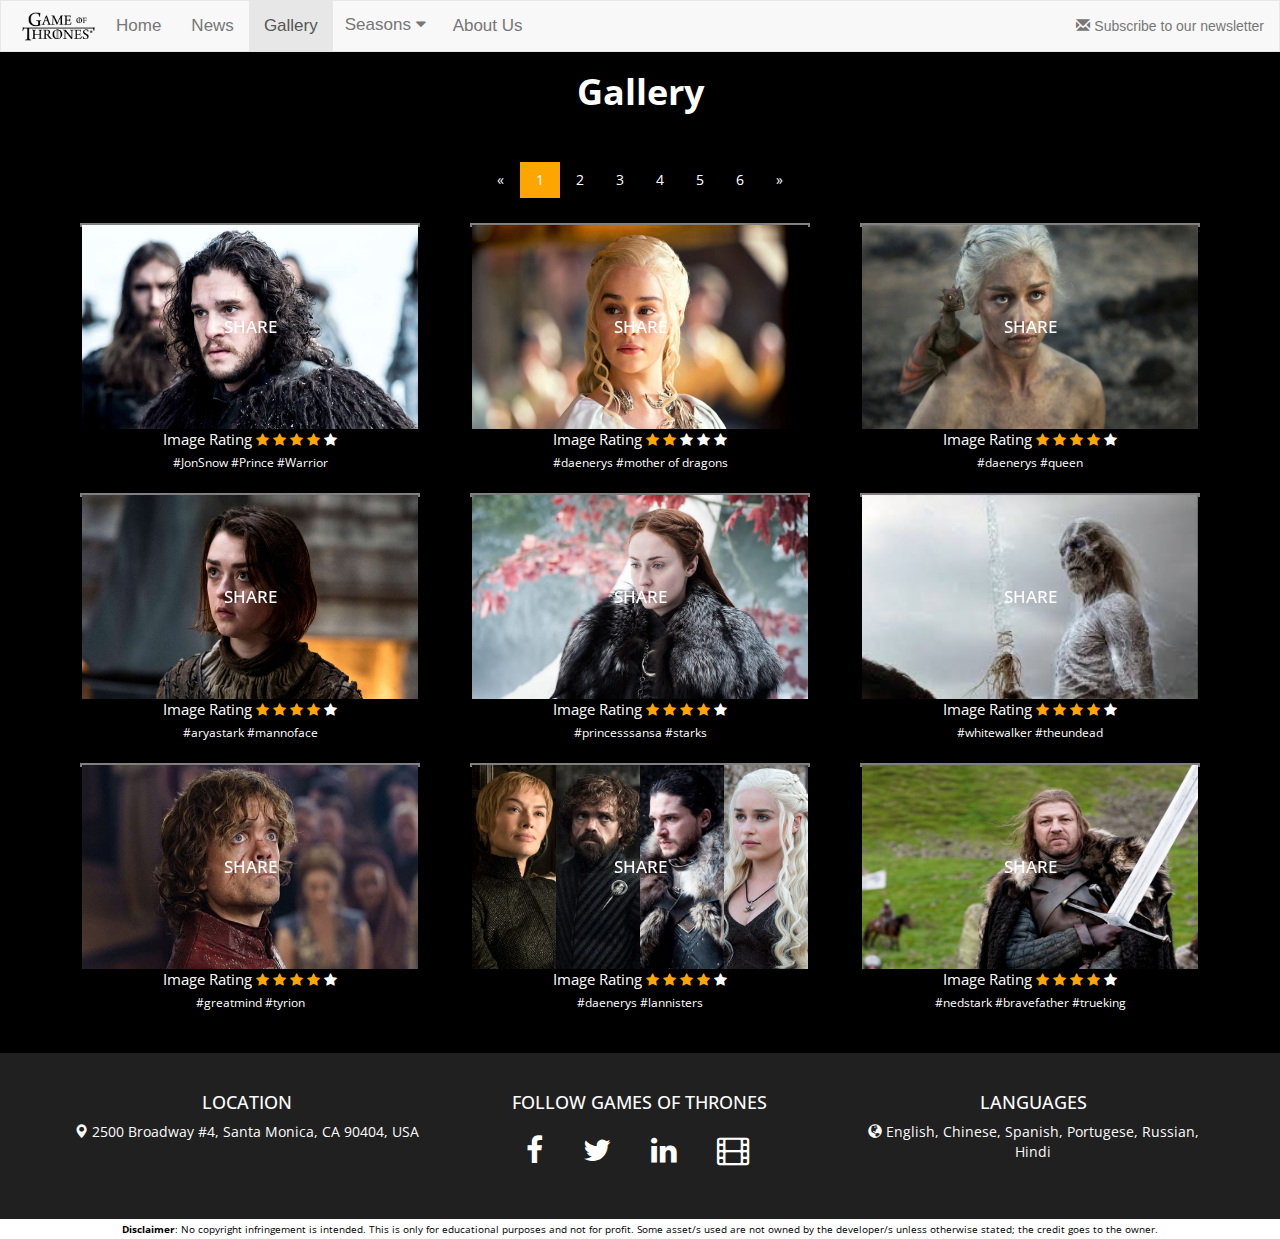
<file: gallery.html>
<!DOCTYPE html>
<html lang="en">
<head>
  
  <meta charset="utf-8">
  <meta name="viewport" content="width=device-width, initial-scale=1.0, maximum-scale=1.0">
  <meta http-equiv="X-UA-Compatible" content="IE=Edge">

  <title>Games of Thrones Gallery</title>

  <!-- Import Google Fonts -->

  <link href="https://fonts.googleapis.com/css?family=Roboto" rel="stylesheet">
  <link href="https://fonts.googleapis.com/css?family=Open+Sans" rel="stylesheet">

  <!-- bootstrapcss -->

  <link rel="stylesheet" type="text/css" href="assets/css/bootstrap.min.css">

  <!-- font awesome -->

  <link rel="stylesheet" href="https://cdnjs.cloudflare.com/ajax/libs/font-awesome/4.7.0/css/font-awesome.min.css">

  <!-- Import Favicon -->

  <link rel="shortcut icon" href="favicon.ico" type="image/x-icon">
  <link rel="icon" href="favicon.ico" type="image/x-icon">

  <!-- Import custom style sheet -->

  <link rel="stylesheet" type="text/css" href="assets/css/gallery.css">

  <style>

  img#myImg {
    border-radius: 5px;
    cursor: pointer;
    transition: 0.3s;
}

#myImg:hover {opacity: 0.7;}

/* The Modal (background) */
.modal {
    display: none; /* Hidden by default */
    position: fixed; /* Stay in place */
    z-index: 1; /* Sit on top */
    padding-top: 100px; /* Location of the box */
    left: 0;
    top: 0;
    width: 100%; /* Full width */
    height: 100%; /* Full height */
    overflow: auto; /* Enable scroll if needed */
    background-color: rgb(0,0,0); /* Fallback color */
    background-color: rgba(0,0,0,0.9); /* Black w/ opacity */
}

/* Modal Content (image) */
.modal-content {
    margin: auto;
    display: block;
    width: 80%;
    max-width: 700px;
}

/* Caption of Modal Image */
#caption {
    margin: auto;
    display: block;
    width: 80%;
    max-width: 700px;
    text-align: center;
    color: #ccc;
    padding: 10px 0;
    height: 150px;
}

/* Add Animation */
.modal-content, #caption {    
    -webkit-animation-name: zoom;
    -webkit-animation-duration: 0.6s;
    animation-name: zoom;
    animation-duration: 0.6s;
}

@-webkit-keyframes zoom {
    from {-webkit-transform:scale(0)} 
    to {-webkit-transform:scale(1)}
}

@keyframes zoom {
    from {transform:scale(0)} 
    to {transform:scale(1)}
}

/* The Close Button */
.close {
    position: absolute;
    top: 15px;
    right: 35px;
    color: #f1f1f1;
    font-size: 40px;
    font-weight: bold;
    transition: 0.3s;
}

.close:hover,
.close:focus {
    color: #bbb;
    text-decoration: none;
    cursor: pointer;
}

/* 100% Image Width on Smaller Screens */
@media only screen and (max-width: 700px){
    .modal-content {
        width: 100%;
    }
}
</style>
  
</head>

<body>

  <!-- Navigation bar -->

  <nav class="navbar navbar-default">
    <div class="container-fluid font-inc">
      <div class="navbar-header">
        <div class="img-container">
          <img src="assets/img/logo2.png" alt="logo">
        </div> <!-- end of image container -->
      </div>
      <ul class="nav navbar-nav">
        <li><a href="home.html">Home</a></li>
        <li><a href="news.html">News</a></li>
        <li class="active"><a href="gallery.html">Gallery</a></li>
        <li>
          <div class="dropdown">
            <button class="btn btn-default season-set">Seasons 
              <i class="fa fa-caret-down"></i>
            </button>
            <div class="dropdown-content">
              <a href="#">Season 1</a>
              <a href="#">Season 2</a>
              <a href="#">Season 3</a>
              <a href="#">Season 4</a>
              <a href="#">Season 5</a>
              <a href="#">Season 6</a>
              <a href="#">Season 7</a>
              <a href="#">Season 8</a>
            </div> <!-- /dropdown -->
          </div></li>
        <li><a href="aboutus.html">About Us</a></li>
      </ul>
      <ul class="nav navbar-nav navbar-right">
        <li><a class="subscription" href="#"><span class="glyphicon glyphicon-envelope"></span> Subscribe to our newsletter</a></li>
      </ul>
      
    </div>
  </nav> 

 <!-- Gallery -->

 <div class="container text-center">  
  <h1 class="white-align-center mbr-bold">Gallery</h1><br>

  <div class="pagination">
  <a href="#">&laquo;</a>
  <a class="active">1</a>
  <a href="#">2</a>
  <a href="#">3</a>
  <a href="#">4</a>
  <a href="#">5</a>
  <a href="#">6</a>
  <a href="#">&raquo;</a>

  </div> <!-- /pagination -->

  <div class="row"> <!-- row  -->
    
     <div class="col-sm-6 col-md-4">
        <div class="image">
           <div class="hovereffect">
             <img src="assets/img/jonsnow.jpeg" class="img-responsive" alt="jonsnow">
                <div class="overlay">
                  <h2>Share</h2>
                    <p class="set1">
                        <a href="#">
                            <i class="fa fa-twitter"></i>
                        </a>
                        <a href="#">
                            <i class="fa fa-facebook"></i>
                        </a>
                    </p>
                    <hr>
                    <hr>
                    <p class="set2">
                        <a href="#">
                            <i class="fa fa-instagram"></i>
                        </a>
                        <a href="#">
                            <i class="fa fa-dribbble"></i>
                        </a>
                    </p>
                </div> <!-- overlay -->
           </div> <!-- /hovereffect -->
        </div> <!-- /image -->
        <p class="head"><span class="heading">Image Rating</span>
        <span class="fa fa-star checked"></span>
        <span class="fa fa-star checked"></span>
        <span class="fa fa-star checked"></span>
        <span class="fa fa-star checked"></span>
        <span class="fa fa-star"></span></p>  
        <p class="rating">#JonSnow #Prince #Warrior</p>
    </div>
    <div class="col-sm-6 col-md-4">
        <div class="image"> 
            <div class="hovereffect">
             <img src="assets/img/daenerys.jpg" class="img-responsive" alt="daenerys">
                <div class="overlay">
                  <h2>Share</h2>
                    <p class="set1">
                        <a href="#">
                            <i class="fa fa-twitter"></i>
                        </a>
                        <a href="#">
                            <i class="fa fa-facebook"></i>
                        </a>
                    </p>
                    <hr>
                    <hr>
                    <p class="set2">
                        <a href="#">
                            <i class="fa fa-instagram"></i>
                        </a>
                        <a href="#">
                            <i class="fa fa-dribbble"></i>
                        </a>
                    </p>
                </div> <!-- overlay -->
           </div> <!-- /hovereffect -->
        </div> <!-- /image --> 
        <p class="head"><span class="heading">Image Rating</span>
        <span class="fa fa-star checked"></span>
        <span class="fa fa-star checked"></span>
        <span class="fa fa-star"></span>
        <span class="fa fa-star"></span>
        <span class="fa fa-star"></span></p>
        <p class="rating">#daenerys #mother of dragons</p>
    </div> 
     <div class="col-sm-6 col-md-4"> 
        <div class="image"> 
          <div class="hovereffect">
            <img src="assets/img/daenerys2.jpg" class="img-responsive" alt="daenerys2">
              <div class="overlay">
                  <h2>Share</h2>
                    <p class="set1">
                        <a href="#">
                            <i class="fa fa-twitter"></i>
                        </a>
                        <a href="#">
                            <i class="fa fa-facebook"></i>
                        </a>
                    </p>
                    <hr>
                    <hr>
                    <p class="set2">
                        <a href="#">
                            <i class="fa fa-instagram"></i>
                        </a>
                        <a href="#">
                            <i class="fa fa-dribbble"></i>
                        </a>
                    </p>
                </div> <!-- overlay -->
           </div> <!-- /hovereffect -->
        </div> <!-- /image -->
        <p class="head"><span class="heading">Image Rating</span>
        <span class="fa fa-star checked"></span>
        <span class="fa fa-star checked"></span>
        <span class="fa fa-star checked"></span>
        <span class="fa fa-star checked"></span>
        <span class="fa fa-star"></span></p>
        <p class="rating">#daenerys #queen</p>
    </div>
     
    <div class="col-sm-6 col-md-4">
        <div class="image"> 
          <div class="hovereffect">
             <img src="assets/img/arya2.jpeg" class="img-responsive" alt="arya">
                <div class="overlay">
                  <h2>Share</h2>
                    <p class="set1">
                        <a href="#">
                            <i class="fa fa-twitter"></i>
                        </a>
                        <a href="#">
                            <i class="fa fa-facebook"></i>
                        </a>
                    </p>
                    <hr>
                    <hr>
                    <p class="set2">
                        <a href="#">
                            <i class="fa fa-instagram"></i>
                        </a>
                        <a href="#">
                            <i class="fa fa-dribbble"></i>
                        </a>
                    </p>
                </div> <!-- overlay -->
           </div> <!-- /hovereffect -->
        </div> <!-- /image --> 
        <p class="head"><span class="heading">Image Rating</span>
        <span class="fa fa-star checked"></span>
        <span class="fa fa-star checked"></span>
        <span class="fa fa-star checked"></span>
        <span class="fa fa-star checked"></span>
        <span class="fa fa-star"></span></p>
        <p class="rating">#aryastark #mannoface</p>
    </div> 
     <div class="col-sm-6 col-md-4"> 
        <div class="image"> 
          <div class="hovereffect">
            <img src="assets/img/sansa2.jpg" class="img-responsive" alt="sansa">
                <div class="overlay">
                  <h2>Share</h2>
                    <p class="set1">
                        <a href="#">
                            <i class="fa fa-twitter"></i>
                        </a>
                        <a href="#">
                            <i class="fa fa-facebook"></i>
                        </a>
                    </p>
                    <hr>
                    <hr>
                    <p class="set2">
                        <a href="#">
                            <i class="fa fa-instagram"></i>
                        </a>
                        <a href="#">
                            <i class="fa fa-dribbble"></i>
                        </a>
                    </p>
                </div> <!-- overlay -->
           </div> <!-- /hovereffect -->
        </div> <!-- /image -->
        <p class="head"><span class="heading">Image Rating</span>
        <span class="fa fa-star checked"></span>
        <span class="fa fa-star checked"></span>
        <span class="fa fa-star checked"></span>
        <span class="fa fa-star checked"></span>
        <span class="fa fa-star"></span></p>
        <p class="rating">#princesssansa #starks</p>
    </div>
    <div class="col-sm-6 col-md-4">
        <div class="image">
          <div class="hovereffect">
             <img src="assets/img/nightking.jpg" class="img-responsive" alt="whitewalker">
                <div class="overlay">
                  <h2>Share</h2>
                    <p class="set1">
                        <a href="#">
                            <i class="fa fa-twitter"></i>
                        </a>
                        <a href="#">
                            <i class="fa fa-facebook"></i>
                        </a>
                    </p>
                    <hr>
                    <hr>
                    <p class="set2">
                        <a href="#">
                            <i class="fa fa-instagram"></i>
                        </a>
                        <a href="#">
                            <i class="fa fa-dribbble"></i>
                        </a>
                    </p>
                </div> <!-- overlay -->
           </div> <!-- /hovereffect -->
        </div> <!-- /image -->
        <p class="head"><span class="heading">Image Rating</span>
        <span class="fa fa-star checked"></span>
        <span class="fa fa-star checked"></span>
        <span class="fa fa-star checked"></span>
        <span class="fa fa-star checked"></span>
        <span class="fa fa-star"></span></p>
        <p class="rating">#whitewalker #theundead</p>
    </div>
     
    <div class="col-sm-6 col-md-4">
        <div class="image">
          <div class="hovereffect"> 
             <img src="assets/img/tyrion.jpg" class="img-responsive" alt="tyrion">
                <div class="overlay">
                  <h2>Share</h2>
                    <p class="set1">
                        <a href="#">
                            <i class="fa fa-twitter"></i>
                        </a>
                        <a href="#">
                            <i class="fa fa-facebook"></i>
                        </a>
                    </p>
                    <hr>
                    <hr>
                    <p class="set2">
                        <a href="#">
                            <i class="fa fa-instagram"></i>
                        </a>
                        <a href="#">
                            <i class="fa fa-dribbble"></i>
                        </a>
                    </p>
                </div> <!-- overlay -->
           </div> <!-- /hovereffect -->
        </div> <!-- /image --> 
        <p class="head"><span class="heading">Image Rating</span>
        <span class="fa fa-star checked"></span>
        <span class="fa fa-star checked"></span>
        <span class="fa fa-star checked"></span>
        <span class="fa fa-star checked"></span>
        <span class="fa fa-star"></span></p>
        <p class="rating">#greatmind #tyrion</p>
    </div> 
     <div class="col-sm-6 col-md-4"> 
        <div class="image"> 
          <div class="hovereffect">
            <img src="assets/img/slide5.jpg" class="img-responsive" alt="gamesofthrones">
                <div class="overlay">
                  <h2>Share</h2>
                    <p class="set1">
                        <a href="#">
                            <i class="fa fa-twitter"></i>
                        </a>
                        <a href="#">
                            <i class="fa fa-facebook"></i>
                        </a>
                    </p>
                    <hr>
                    <hr>
                    <p class="set2">
                        <a href="#">
                            <i class="fa fa-instagram"></i>
                        </a>
                        <a href="#">
                            <i class="fa fa-dribbble"></i>
                        </a>
                    </p>
                </div> <!-- overlay -->
           </div> <!-- /hovereffect -->
        </div> <!-- /image -->
        <p class="head"><span class="heading">Image Rating</span>
        <span class="fa fa-star checked"></span>
        <span class="fa fa-star checked"></span>
        <span class="fa fa-star checked"></span>
        <span class="fa fa-star checked"></span>
        <span class="fa fa-star"></span></p>
        <p class="rating">#daenerys #lannisters</p>
    </div>
    <div class="col-sm-6 col-md-4"> 
        <div class="image"> 
          <div class="hovereffect">
            <img src="assets/img/ned2.jpg" class="img-responsive" alt="gamesofthrones">
                <div class="overlay">
                  <h2>Share</h2>
                    <p class="set1">
                        <a href="#">
                            <i class="fa fa-twitter"></i>
                        </a>
                        <a href="#">
                            <i class="fa fa-facebook"></i>
                        </a>
                    </p>
                    <hr>
                    <hr>
                    <p class="set2">
                        <a href="#">
                            <i class="fa fa-instagram"></i>
                        </a>
                        <a href="#">
                            <i class="fa fa-dribbble"></i>
                        </a>
                    </p>
                </div> <!-- overlay -->
           </div> <!-- /hovereffect -->
        </div> <!-- /image -->
        <p class="head"><span class="heading">Image Rating</span>
        <span class="fa fa-star checked"></span>
        <span class="fa fa-star checked"></span>
        <span class="fa fa-star checked"></span>
        <span class="fa fa-star checked"></span>
        <span class="fa fa-star"></span></p>
        <p class="rating">#nedstark #bravefather #trueking</p>
    </div>
  </div> <!-- end of row -->

</div><br> <!-- end of container -->

<!-- Footer section -->

<div class="text-center">

  <div class="bottom">
      <div class="container graybox">
        <div class="row">
          <div class="col-sm-6 col-md-4 mb-5 mb-lg-0 mbr-bottom">
            <h4 class="text-uppercase mb-4">Location</h4>
            <p class="mb-0 mbr-txt"><span class="glyphicon glyphicon-map-marker"></span> 2500 Broadway #4, Santa Monica, CA 90404, USA</p>
          </div>
          <div class="col-sm-6 col-md-4 mb-5 mb-lg-0 mbr-bottom">
            <h4 class="text-uppercase mb-4">Follow Games of Thrones</h4>
            <ul class="list-inline mb-0">
              <li class="list-inline-item">
                <a class="btn btn-outline-light btn-social text-center rounded-circle increase-size" href="#">
                  <i class="fa fa-facebook-f"></i>
                </a>
              </li>
              <li class="list-inline-item">
                <a class="btn btn-outline-light btn-social text-center rounded-circle increase-size" href="#">
                  <i class="fa fa-twitter"></i>
                </a>
              </li>
              <li class="list-inline-item">
                <a class="btn btn-outline-light btn-social text-center rounded-circle increase-size" href="#">
                  <i class="fa fa-linkedin"></i>
                </a>
              </li>
              <li class="list-inline-item">
                <a class="btn btn-outline-light btn-social text-center rounded-circle increase-size" href="#">
                  <i class="fa fa-film"></i>
                </a>
              </li>
            </ul>
          </div>
          <div class="col-sm-12 col-md-4 mb-5 mb-lg-0">
            <h4 class="text-uppercase mb-4">Languages</h4>
            <p class="mb-0 mbr-txt"><span class="glyphicon glyphicon-globe"></span>  English, Chinese, Spanish, Portugese, Russian, Hindi</p>
          </div>
        </div> <!-- /row -->
      </div> <!-- /container -->
  </div> 
      <div class="disclaimer"> 
        <p class="text-justify disclaim"><strong>Disclaimer</strong>: No copyright infringement is intended. This is only for educational purposes and not for profit. Some asset/s used are not owned by the developer/s unless otherwise stated; the credit goes to the owner.</p>
      </div> 
</div> <!-- /footer -->

<!-- bootstrap requires jquery -->
<script src="https://ajax.googleapis.com/ajax/libs/jquery/1.12.4/jquery.min.js"></script>

<!-- include all compiled plugins needed for bootstrap -->

<script src="assets/js/bootstrap.min.js"></script>

</body>
</html>
</file>
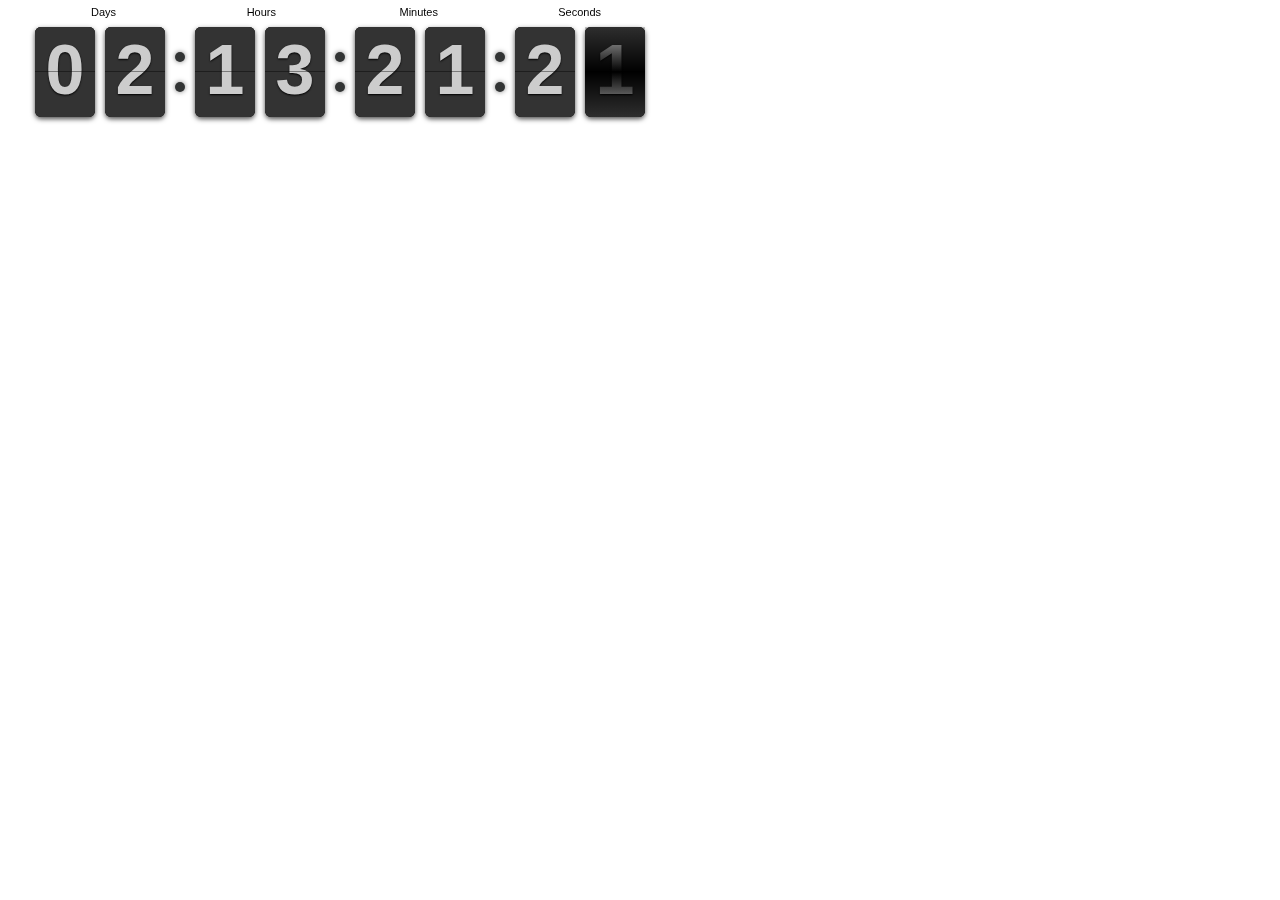
<file: assets/js/FlipClock-master/examples/base.html>
<html>
	<head>
		<link rel="stylesheet" href="../compiled/flipclock.css">

		<script src="http://ajax.googleapis.com/ajax/libs/jquery/1.10.2/jquery.min.js"></script>

		<script src="../compiled/flipclock.js"></script>
	</head>
	<body>
	<div class="clock" style="margin:2em;"></div>
	<div class="message"></div>

	<script type="text/javascript">
		var clock;
		
		$(document).ready(function() {
			var clock;

			clock = $('.clock').FlipClock({
		        clockFace: 'DailyCounter',
		        autoStart: false,
		        callbacks: {
		        	stop: function() {
		        		$('.message').html('The clock has stopped!')
		        	}
		        }
		    });
				    
		    clock.setTime(220880);
		    clock.setCountdown(true);
		    clock.start();

		});
	</script>
	
	</body>
</html>
</file>
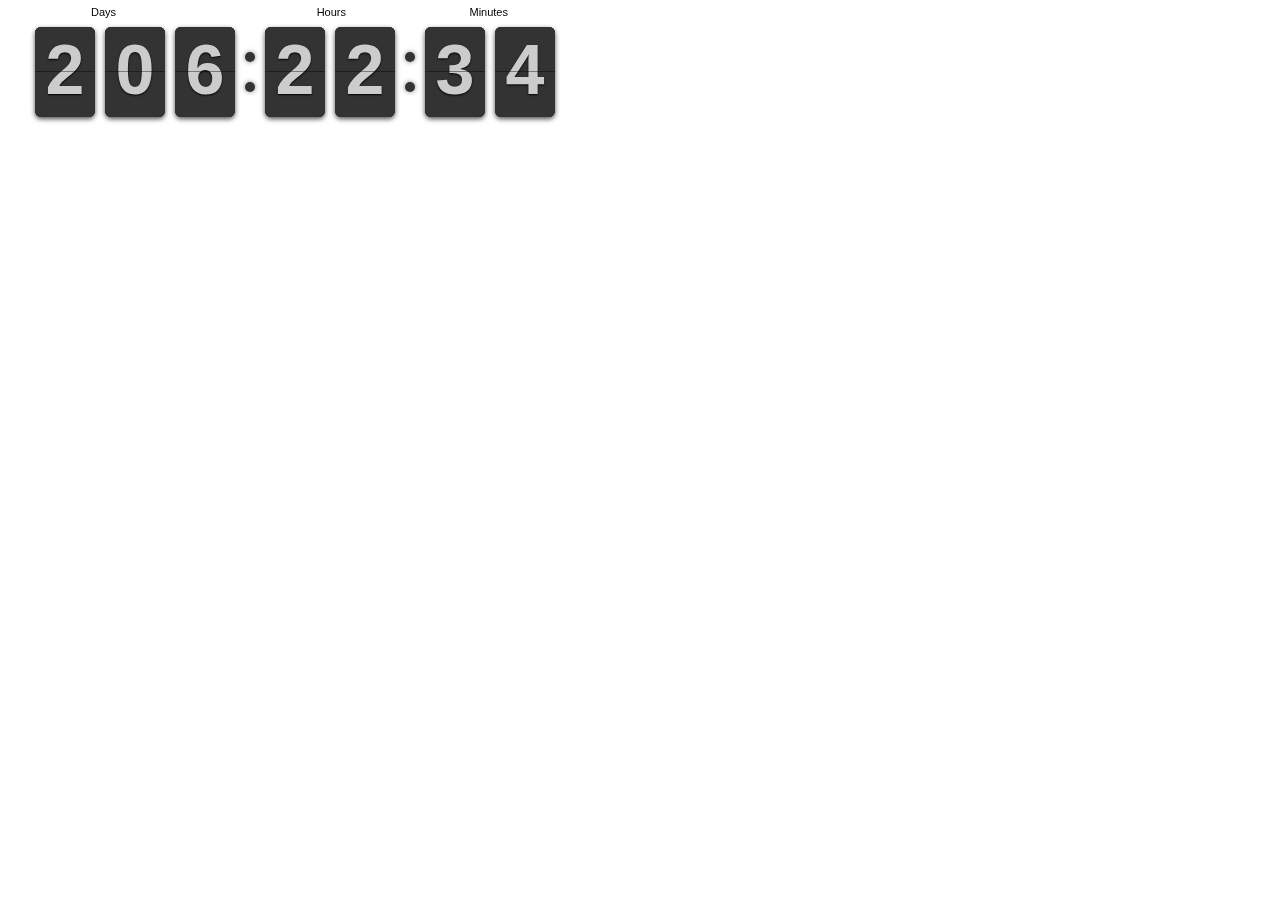
<file: assets/js/FlipClock-master/examples/countdown-from-new-years-without-seconds.html>
<html>
	<head>
		<link rel="stylesheet" href="../compiled/flipclock.css">

		<script src="http://ajax.googleapis.com/ajax/libs/jquery/1.10.2/jquery.min.js"></script>

		<script src="../compiled/flipclock.js"></script>	
	</head>
	<body>
		<div class="clock" style="margin:2em;"></div>
		
		<script type="text/javascript">
			var clock;

			$(document).ready(function() {

				// Grab the current date
				var currentDate = new Date();

				// Set some date in the past. In this case, it's always been since Jan 1
				var pastDate  = new Date(currentDate.getFullYear(), 0, 1);

				// Calculate the difference in seconds between the future and current date
				var diff = currentDate.getTime() / 1000 - pastDate.getTime() / 1000;

				// Instantiate a coutdown FlipClock
				clock = $('.clock').FlipClock(diff, {
					clockFace: 'DailyCounter',
					showSeconds: false
				});
			});
		</script>
		
	</body>
</html>
</file>
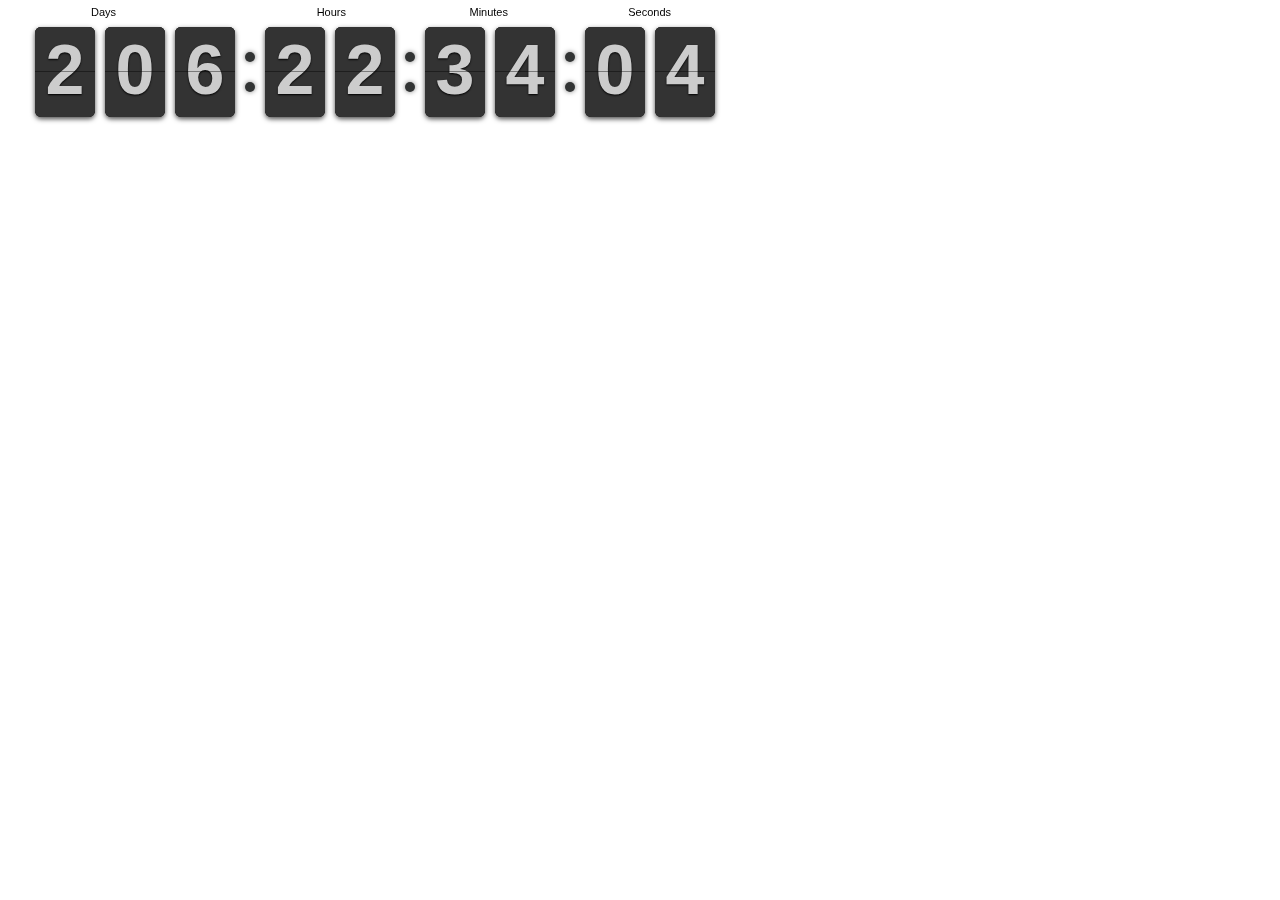
<file: assets/js/FlipClock-master/examples/countdown-from-new-years.html>
<html>
	<head>
		<link rel="stylesheet" href="../compiled/flipclock.css">

		<script src="http://ajax.googleapis.com/ajax/libs/jquery/1.10.2/jquery.min.js"></script>

		<script src="../compiled/flipclock.js"></script>	
	</head>
	<body>
		<div class="clock" style="margin:2em;"></div>
		
		<script type="text/javascript">
			var clock;

			$(document).ready(function() {

				// Grab the current date
				var currentDate = new Date();

				// Set some date in the past. In this case, it's always been since Jan 1
				var pastDate  = new Date(currentDate.getFullYear(), 0, 1);

				// Calculate the difference in seconds between the future and current date
				var diff = currentDate.getTime() / 1000 - pastDate.getTime() / 1000;

				// Instantiate a coutdown FlipClock
				clock = $('.clock').FlipClock(diff, {
					clockFace: 'DailyCounter'
				});
			});
		</script>
		
	</body>
</html>
</file>
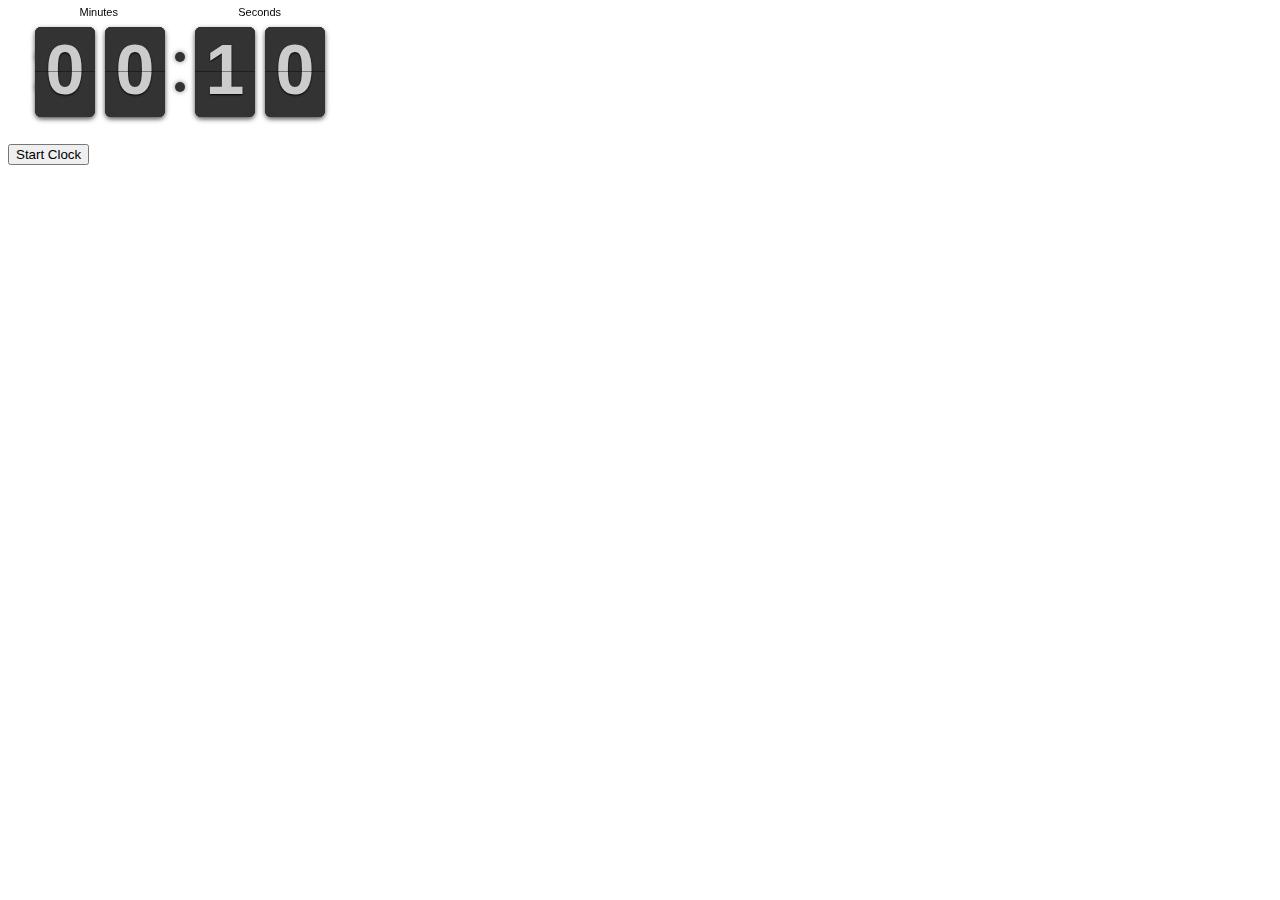
<file: assets/js/FlipClock-master/examples/countdown-start-callback.html>
<html>
	<head>
		<link rel="stylesheet" href="../compiled/flipclock.css">

		<script src="http://ajax.googleapis.com/ajax/libs/jquery/1.10.2/jquery.min.js"></script>

		<script src="../compiled/flipclock.js"></script>		
	</head>
	<body>
	<div class="clock" style="margin:2em;"></div>
	<div class="message"></div>

	<button class="start">Start Clock</button>

	<script type="text/javascript">
		var clock;
		
		$(document).ready(function() {
			
			clock = $('.clock').FlipClock(10, {
		        clockFace: 'MinuteCounter',
		        countdown: true,
		        autoStart: false,
		        callbacks: {
		        	start: function() {
		        		$('.message').html('The clock has started!');
		        	}
		        }
		    });

		    $('.start').click(function(e) {

		    	clock.start();
		    });

		});
	</script>
	
	</body>
</html>
</file>
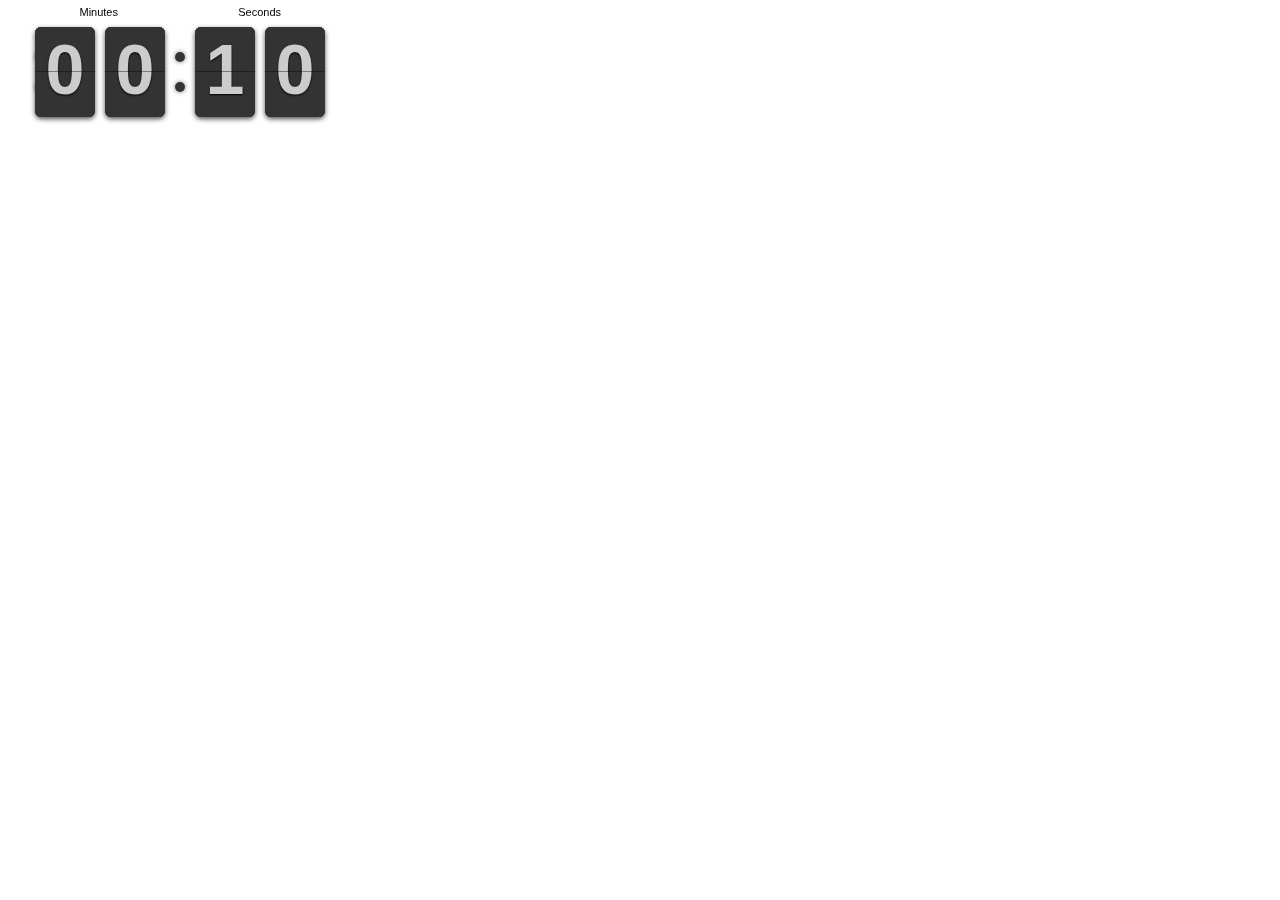
<file: assets/js/FlipClock-master/examples/countdown-stop-callback.html>
<html>
	<head>
		<link rel="stylesheet" href="../compiled/flipclock.css">

		<script src="http://ajax.googleapis.com/ajax/libs/jquery/1.10.2/jquery.min.js"></script>

		<script src="../compiled/flipclock.js"></script>		
	</head>
	<body>
	<div class="clock" style="margin:2em;"></div>
	<div class="message"></div>

	<script type="text/javascript">
		var clock;
		
		$(document).ready(function() {

			clock = $('.clock').FlipClock(10, {
		        clockFace: 'MinuteCounter',
		        countdown: true,
		        callbacks: {
		        	stop: function() {
		        		$('.message').html('The clock has stopped!');
		        	}
		        }
		    });

		});
		
	</script>
	
	</body>
</html>
</file>
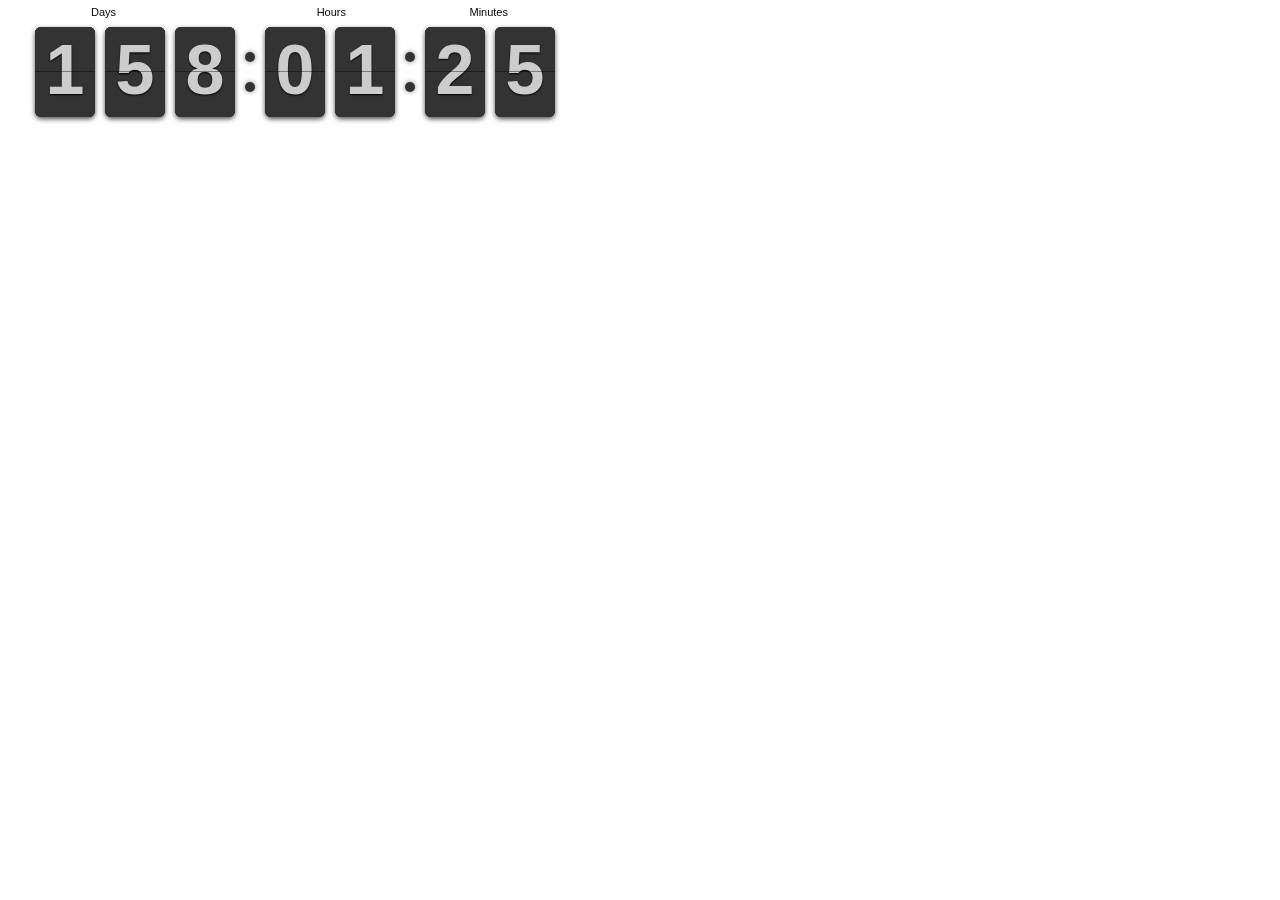
<file: assets/js/FlipClock-master/examples/countdown-to-new-years-without-seconds.html>
<html>
	<head>
		<link rel="stylesheet" href="../compiled/flipclock.css">

		<script src="http://ajax.googleapis.com/ajax/libs/jquery/1.10.2/jquery.min.js"></script>

		<script src="../compiled/flipclock.js"></script>		
	</head>
	<body>
		<div class="clock" style="margin:2em;"></div>
		
		<script type="text/javascript">
			var clock;

			$(document).ready(function() {

				// Grab the current date
				var currentDate = new Date();

				// Set some date in the future. In this case, it's always Jan 1
				var futureDate  = new Date(currentDate.getFullYear() + 1, 0, 1);

				// Calculate the difference in seconds between the future and current date
				var diff = futureDate.getTime() / 1000 - currentDate.getTime() / 1000;

				// Instantiate a coutdown FlipClock
				clock = $('.clock').FlipClock(diff, {
					clockFace: 'DailyCounter',
					countdown: true,
					showSeconds: false
				});
			});
		</script>
		
	</body>
</html>
</file>
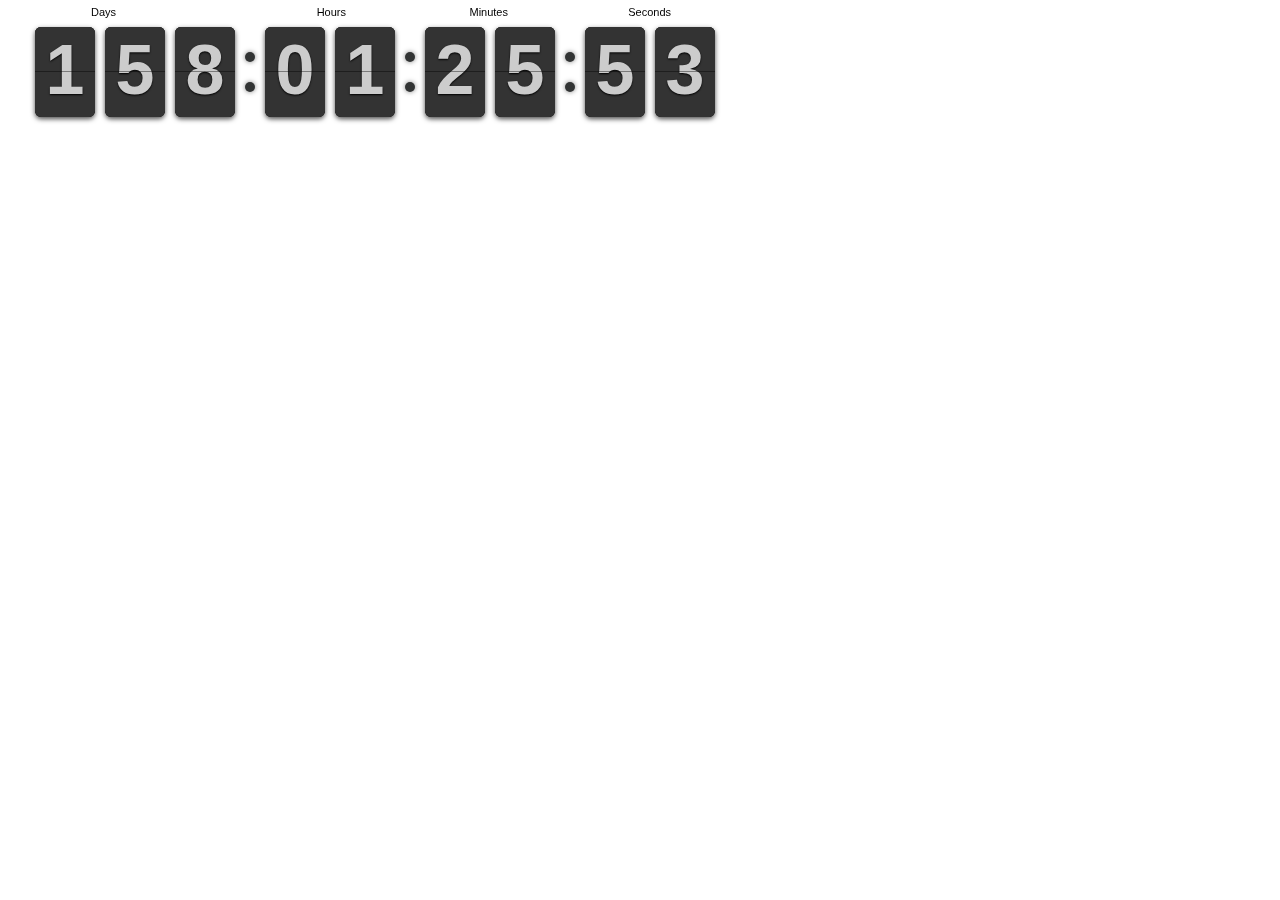
<file: assets/js/FlipClock-master/examples/countdown-to-new-years.html>
<html>
	<head>
		<link rel="stylesheet" href="../compiled/flipclock.css">

		<script src="http://ajax.googleapis.com/ajax/libs/jquery/1.10.2/jquery.min.js"></script>

		<script src="../compiled/flipclock.js"></script>	
	</head>
	<body>
		<div class="clock" style="margin:2em;"></div>
		
		<script type="text/javascript">
			var clock;

			$(document).ready(function() {

				// Grab the current date
				var currentDate = new Date();

				// Set some date in the future. In this case, it's always Jan 1
				var futureDate  = new Date(currentDate.getFullYear() + 1, 0, 1);

				// Calculate the difference in seconds between the future and current date
				var diff = futureDate.getTime() / 1000 - currentDate.getTime() / 1000;

				// Instantiate a coutdown FlipClock
				clock = $('.clock').FlipClock(diff, {
					clockFace: 'DailyCounter',
					countdown: true
				});
			});
		</script>
		
	</body>
</html>
</file>
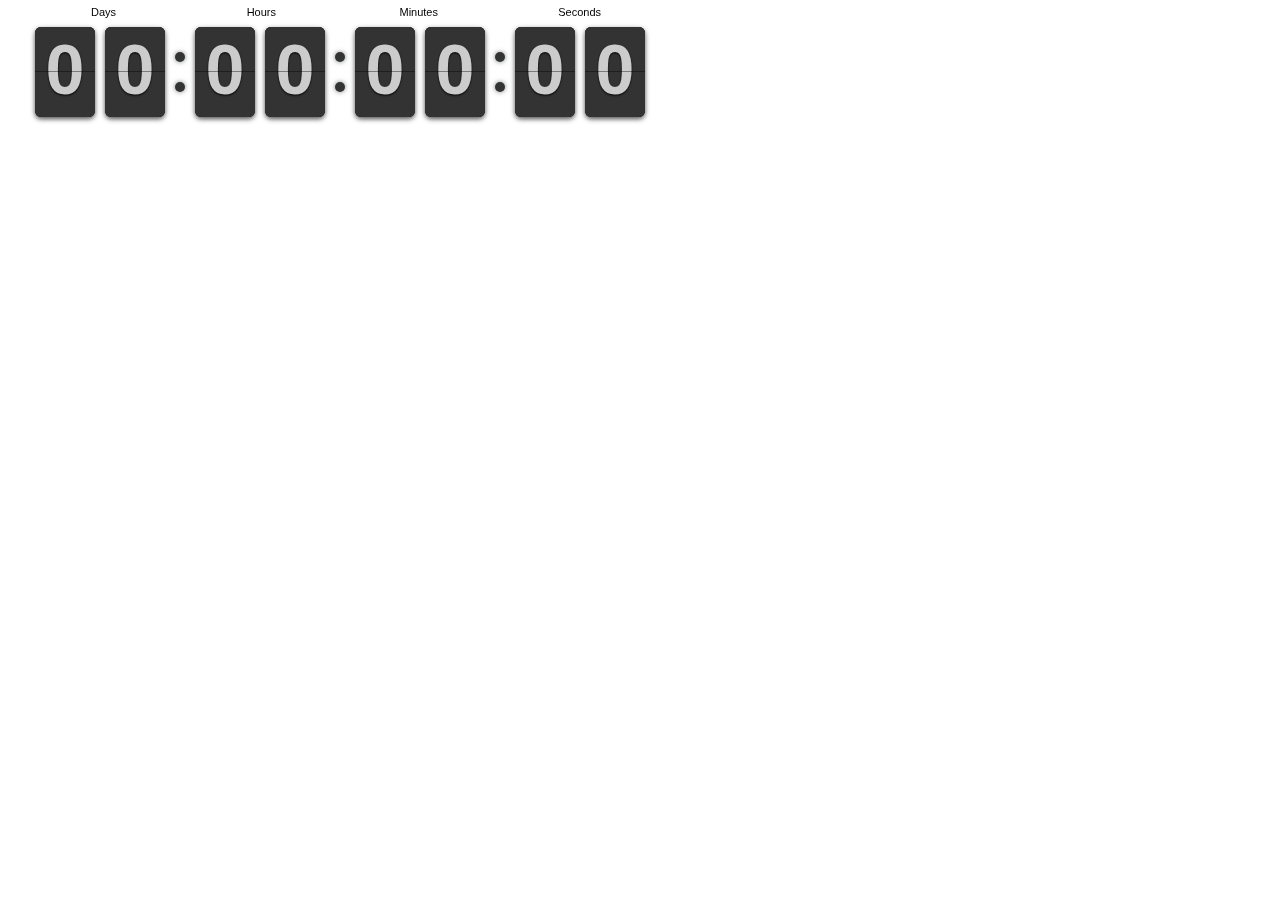
<file: assets/js/FlipClock-master/examples/daily-counter.html>
<html>
	<head>
		<link rel="stylesheet" href="../compiled/flipclock.css">

		<script src="http://ajax.googleapis.com/ajax/libs/jquery/1.10.2/jquery.min.js"></script>

		<script src="../compiled/flipclock.js"></script>		
	</head>
	<body>
	<div class="clock" style="margin:2em;"></div>
	<div class="message"></div>

	<script type="text/javascript">
		var clock;
		
		$(document).ready(function() {
			
			clock = $('.clock').FlipClock({
		        clockFace: 'DailyCounter'
		    });
		});
	</script>
	
	</body>
</html>
</file>
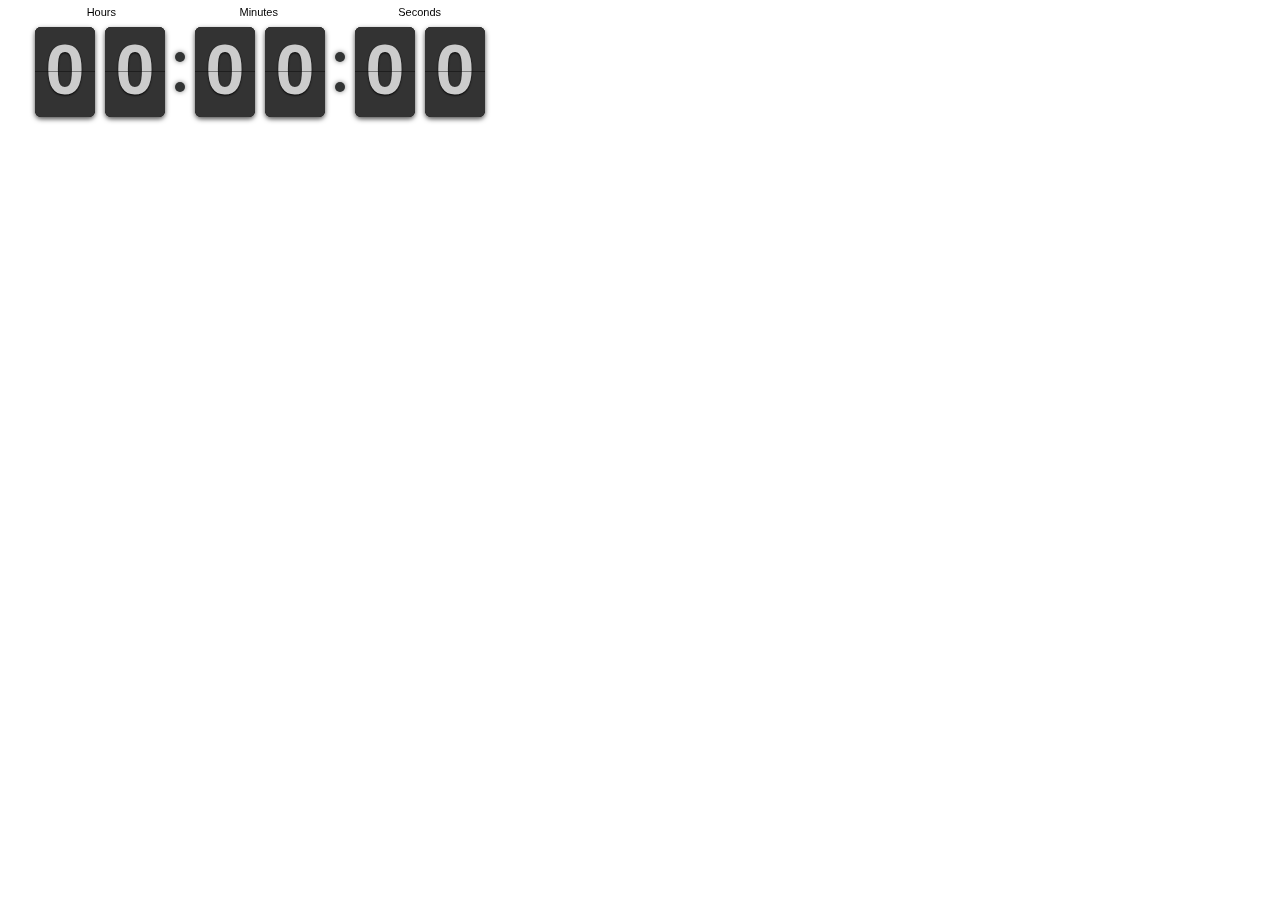
<file: assets/js/FlipClock-master/examples/hourly-counter.html>
<html>
	<head>
		<link rel="stylesheet" href="../compiled/flipclock.css">

		<script src="http://ajax.googleapis.com/ajax/libs/jquery/1.10.2/jquery.min.js"></script>

		<script src="../compiled/flipclock.js"></script>		
	</head>
	<body>
	<div class="clock" style="margin:2em;"></div>
	<div class="message"></div>

	<script type="text/javascript">
		var clock;
		
		$(document).ready(function() {
			
			clock = $('.clock').FlipClock({
		        clockFace: 'HourlyCounter'
		    });
		});
	</script>
	
	</body>
</html>
</file>
<file: assets/css/gallery.css>
*{
  box-sizing: border-box;
  padding: 0;
  margin: 0;
}

body {
  
    background-color: black;
    color: #fcfcfc;
    font-family: 'Open Sans', sans-serif;
    font-weight: normal;
    line-height: 20px;
    font-size: 14px;
    overflow-x: hidden;
}


@font-face{
    font-family: "WarnockPro-Light";
    src: url('../css/fonts/WarnockPro-Light.otf'),
 
}

p {

    padding: 0;
    margin: 0;
}

/*Navigation css*/

.navbar {
      margin-bottom: 0;
      border-radius: 0;
    }

.font-inc {

    font-size: 17px; /*override body font size and style*/
    font-family: 'Lato', sans-serif;
}

/*drop down menu*/

.dropdown-content {
    display: none;
    position: absolute;
    background-color: #f9f9f9;
    min-width: 160px;
    z-index: 1;
}

.dropdown-content a {
    float: none;
    color: black;
    padding: 12px 16px;
    text-decoration: none;
    display: block;
    text-align: left;
}

.dropdown-content a:hover {
    background-color: #ddd;
}

.dropdown:hover .dropdown-content {
    display: block;
}

.season-set {

    background-color: #f8f8f8; 
    color: #777; 
    text-align: center; 
    padding: 12px; 
    text-decoration: none; 
    border: transparent; 
    font-size: 17px;
    font-family: 'Lato', sans-serif;
}

a.subscription {

  font-size: 14px;
}


/*Logo container*/

.img-container {

    height: 50px;
    width: 85px;
    position: relative;
    overflow: hidden;    
}

.img-container > img {
    position: absolute;
    top: 0;
    bottom: 0;
    margin: auto;
    width: 100%;
}

/*Image Gallery CSS starts here*/

.pagination a {
    color: white;
    float: left;
    padding: 8px 16px;
    text-decoration: none;
}

.pagination a.active {
    background-color: orange;
    color: white;
}

.pagination a:hover:not(.active) {color: orange;}

h1.white-align-center {

  text-align: center;
  color: white;
}

h1.mbr-bold {

  font-weight: 700;
}

.space {

  margin-bottom: 20px;
}

.image img {

    height: 204px; /*set same height for the images*/
    width: 100%;
    overflow: hidden;  
}

.image {
    
    margin:0 10px;
    padding: 0;
    border: 2px solid gray;
}

.heading {
    font-size: 15px;
    color: white;

   /* margin-right: 25px;*/
}

p.head {

    padding: 3px 2px;
}

p.rating {

    color: white;
    padding-bottom: 20px;
    font-size: 12px;
}

.checked {
    color: orange;
}

/*hover effect for images*/

.hovereffect {
  width: 100%;
  height: 100%;
  float: left;
  overflow: hidden;
  position: relative;
  text-align: center;
  cursor: default;
}

.hovereffect .overlay {
  width: 100%;
  height: 100%;
  position: absolute;
  overflow: hidden;
  top: 0;
  left: 0;
}

.hovereffect img {
  display: block;
  position: relative;
}

.hovereffect h2 {
  text-transform: uppercase;
  color: #fff;
  text-align: center;
  font-size: 17px;
  padding: 10px;
}

.hovereffect:hover h2 {
  opacity: 0;
  filter: alpha(opacity=0);
  -webkit-transform: translate3d(-50%,-50%,0) scale3d(0.8,0.8,1);
  transform: translate3d(-50%,-50%,0) scale3d(0.8,0.8,1);
}

.hovereffect a.info {
  display: inline-block;
  text-decoration: none;
  padding: 7px 14px;
  text-transform: uppercase;
  color: #fff;
  border: 1px solid #fff;
  margin: 50px 0 0 0;
  background-color: transparent;
}

.hovereffect a.info:hover {
  box-shadow: 0 0 5px #fff;
}

.hovereffect hr {
  width: 40%;
  opacity: 0;
  filter: alpha(opacity=0);
  border: 1px solid #FFF;
}

.hovereffect  hr:nth-child(3) {
  -webkit-transform: translate3d(-50%,-50%,0) rotate3d(0,0,1,90deg) scale3d(0,0,1);
  transform: translate3d(-50%,-50%,0) rotate3d(0,0,1,90deg) scale3d(0,0,1);
}

.hovereffect  hr:nth-child(4) {
  -webkit-transform: translate3d(-50%,-50%,0) rotate3d(0,0,1,180deg) scale3d(0,0,1);
  transform: translate3d(-50%,-50%,0) rotate3d(0,0,1, 180deg) scale3d(0,0,1);
}

.hovereffect h2, .hovereffect hr {
  position: absolute;
  top: 50%;
  left: 50%;
  -webkit-transition: opacity 0.35s, -webkit-transform 0.35s;
  transition: opacity 0.35s, transform 0.35s;
  -webkit-transform: translate3d(-50%,-50%,0);
  transform: translate3d(-50%,-50%,0);
  -webkit-transform-origin: 50%;
  -ms-transform-origin: 50%;
  transform-origin: 50%;
  background-color: transparent;
  margin: 0px;
}

.set1, .set2 {
  left: 50%;
  position: absolute;
  -webkit-transition: opacity 0.35s, -webkit-transform 0.35s;
  transition: opacity 0.35s, transform 0.35s;
  -webkit-transform: translate3d(-50%,-50%,0);
  transform: translate3d(-50%,-50%,0);
  -webkit-transform-origin: 50%;
  -ms-transform-origin: 50%;
  transform-origin: 50%;
  background-color: transparent;
  margin: 0px;
  padding: 0px;
}

.set1 {
  top: 40%;
}

.set2 {
  top: 60%;
}

.hovereffect p {
  width: 30%;
  text-transform: none;
  font-size: 15px;
  line-height: 2;
}

.hovereffect p a {
  color: #fff;
}

.hovereffect p a:hover,
.hovereffect p a:focus {
  opacity: 0.6;
  filter: alpha(opacity=60);
}

.hovereffect  a i {
  opacity: 0;
  filter: alpha(opacity=0);
  -webkit-transition: opacity 0.35s, -webkit-transform 0.35s;
  transition: opacity 0.35s, transform 0.35s;
  padding: 10px;
  font-size: 20px;
}

.set1 a:first-child i {
  -webkit-transform: translate3d(-60px,-60px,0);
  transform: translate3d(-60px,-60px,0);
}

.set1 a:nth-child(2) i {
  -webkit-transform: translate3d(60px,-60px,0);
  transform: translate3d(60px,-60px,0);
}

.set2 a:first-child i {
  -webkit-transform: translate3d(-60px,60px,0);
  transform: translate3d(-60px,60px,0);
}

.set2 a:nth-child(2) i {
  -webkit-transform: translate3d(60px,60px,0);
  transform: translate3d(60px,60px,0);
}

.hovereffect:hover hr:nth-child(3) {
  opacity: 1;
  filter: alpha(opacity=100);
  -webkit-transform: translate3d(-50%,-50%,0) rotate3d(0,0,1,-90deg) scale3d(1,1,1);
  transform: translate3d(-50%,-50%,0) rotate3d(0,0,1,-90deg) scale3d(1,1,1);
}

.hovereffect:hover hr:nth-child(4) {
  opacity: 1;
  filter: alpha(opacity=100);
  -webkit-transform: translate3d(-50%,-50%,0) rotate3d(0,0,1,-180deg) scale3d(1,1,1);
  transform: translate3d(-50%,-50%,0) rotate3d(0,0,1,-180deg) scale3d(1,1,1);
}

.hovereffect:hover .set1 i:empty, .hovereffect:hover .set2 i:empty {
  -webkit-transform: translate3d(0,0,0);
  transform: translate3d(0,0,0);
  opacity: 1;
  filter: alpha(opacity=100);
}

/*hover effect*/

/*footer style*/

.graybox { 
padding: 30px 10px;
}

div.bottom {
  background-color: #202020;
}

a.increase-size{
    font-size: 30px;
    color: white;
}

a.increase-size:hover {
    color: orange;
}

.disclaimer{
    text-align: center;
    color: black;
    background: white;
}

p.disclaim {
    font-size:10px; 
    text-align: center;
}


/*Media query*/


/*desktop*/

@media only screen and (max-width: 1024px) {

  .image img {
    height: 166px;
    width: 100%;
    overflow: hidden;
  }
}


/*tablet*/

@media only screen and (max-width: 800px) {
  
  .image img {
    height: 205px;
    width: 100%;
    overflow: hidden;
  }

  div > p.mbr-txt {

    font-size: 13px; /*set font size for mobile devices*/

  }

}

/*mobile*/

@media only screen and (max-width: 600px) {
  
  .image img {
    height: 166px;
    width: 100%;
    overflow: hidden;
  }

   
   /*footer*/ 

  div > p.mbr-txt {

    font-size: 12px; /*set font size for mobile devices*/

  }

  div.mbr-bottom {

    margin-bottom: 30px; /*set margin bottom*/
  }

  p.disclaim {
    font-size: 9px;
    text-align: center;
  }

}

/*iphone 4 tilted*/

@media only screen and (max-width: 480px) and (max-height: 320px) {
  .image img {
    height: 230px;
    width: 100%;
    overflow: hidden;
  }
}
</file>
<file: assets/js/FlipClock-master/compiled/flipclock.css>
/* Get the bourbon mixin from http://bourbon.io */
/* Reset */
.flip-clock-wrapper * {
    -webkit-box-sizing: border-box;
    -moz-box-sizing: border-box;
    -ms-box-sizing: border-box;
    -o-box-sizing: border-box;
    box-sizing: border-box;
    -webkit-backface-visibility: hidden;
    -moz-backface-visibility: hidden;
    -ms-backface-visibility: hidden;
    -o-backface-visibility: hidden;
    backface-visibility: hidden;
}

.flip-clock-wrapper a {
  cursor: pointer;
  text-decoration: none;
  color: #ccc; }

.flip-clock-wrapper a:hover {
  color: #fff; }

.flip-clock-wrapper ul {
  list-style: none; }

.flip-clock-wrapper.clearfix:before,
.flip-clock-wrapper.clearfix:after {
  content: " ";
  display: table; }

.flip-clock-wrapper.clearfix:after {
  clear: both; }

.flip-clock-wrapper.clearfix {
  *zoom: 1; }

/* Main */
.flip-clock-wrapper {
  font: normal 11px "Helvetica Neue", Helvetica, sans-serif;
  -webkit-user-select: none; }

.flip-clock-meridium {
  background: none !important;
  box-shadow: 0 0 0 !important;
  font-size: 36px !important; }

.flip-clock-meridium a { color: #313333; }

.flip-clock-wrapper {
  text-align: center;
  position: relative;
  width: 100%;
  margin: 1em;
}

.flip-clock-wrapper:before,
.flip-clock-wrapper:after {
    content: " "; /* 1 */
    display: table; /* 2 */
}
.flip-clock-wrapper:after {
    clear: both;
}

/* Skeleton */
.flip-clock-wrapper ul {
  position: relative;
  float: left;
  margin: 5px;
  width: 60px;
  height: 90px;
  font-size: 80px;
  font-weight: bold;
  line-height: 87px;
  border-radius: 6px;
  background: #000;
}

.flip-clock-wrapper ul li {
  z-index: 1;
  position: absolute;
  left: 0;
  top: 0;
  width: 100%;
  height: 100%;
  line-height: 87px;
  text-decoration: none !important;
}

.flip-clock-wrapper ul li:first-child {
  z-index: 2; }

.flip-clock-wrapper ul li a {
  display: block;
  height: 100%;
  -webkit-perspective: 200px;
  -moz-perspective: 200px;
  perspective: 200px;
  margin: 0 !important;
  overflow: visible !important;
  cursor: default !important; }

.flip-clock-wrapper ul li a div {
  z-index: 1;
  position: absolute;
  left: 0;
  width: 100%;
  height: 50%;
  font-size: 80px;
  overflow: hidden; 
  outline: 1px solid transparent; }

.flip-clock-wrapper ul li a div .shadow {
  position: absolute;
  width: 100%;
  height: 100%;
  z-index: 2; }

.flip-clock-wrapper ul li a div.up {
  -webkit-transform-origin: 50% 100%;
  -moz-transform-origin: 50% 100%;
  -ms-transform-origin: 50% 100%;
  -o-transform-origin: 50% 100%;
  transform-origin: 50% 100%;
  top: 0; }

.flip-clock-wrapper ul li a div.up:after {
  content: "";
  position: absolute;
  top: 44px;
  left: 0;
  z-index: 5;
  width: 100%;
  height: 3px;
  background-color: #000;
  background-color: rgba(0, 0, 0, 0.4); }

.flip-clock-wrapper ul li a div.down {
  -webkit-transform-origin: 50% 0;
  -moz-transform-origin: 50% 0;
  -ms-transform-origin: 50% 0;
  -o-transform-origin: 50% 0;
  transform-origin: 50% 0;
  bottom: 0;
  border-bottom-left-radius: 6px;
  border-bottom-right-radius: 6px;
}

.flip-clock-wrapper ul li a div div.inn {
  position: absolute;
  left: 0;
  z-index: 1;
  width: 100%;
  height: 200%;
  color: #ccc;
  text-shadow: 0 1px 2px #000;
  text-align: center;
  background-color: #333;
  border-radius: 6px;
  font-size: 70px; }

.flip-clock-wrapper ul li a div.up div.inn {
  top: 0; }

.flip-clock-wrapper ul li a div.down div.inn {
  bottom: 0; }

/* PLAY */
.flip-clock-wrapper ul.play li.flip-clock-before {
  z-index: 3; }

.flip-clock-wrapper .flip {   box-shadow: 0 2px 5px rgba(0, 0, 0, 0.7); }

.flip-clock-wrapper ul.play li.flip-clock-active {
  -webkit-animation: asd 0.5s 0.5s linear both;
  -moz-animation: asd 0.5s 0.5s linear both;
  animation: asd 0.5s 0.5s linear both;
  z-index: 5; }

.flip-clock-divider {
  float: left;
  display: inline-block;
  position: relative;
  width: 20px;
  height: 100px; }

.flip-clock-divider:first-child {
  width: 0; }

.flip-clock-dot {
  display: block;
  background: #323434;
  width: 10px;
  height: 10px;
  position: absolute;
  border-radius: 50%;
  box-shadow: 0 0 5px rgba(0, 0, 0, 0.5);
  left: 5px; }

.flip-clock-divider .flip-clock-label {
  position: absolute;
  top: -1.5em;
  right: -86px;
  color: black;
  text-shadow: none; }

.flip-clock-divider.minutes .flip-clock-label {
  right: -88px; }

.flip-clock-divider.seconds .flip-clock-label {
  right: -91px; }

.flip-clock-dot.top {
  top: 30px; }

.flip-clock-dot.bottom {
  bottom: 30px; }

@-webkit-keyframes asd {
  0% {
    z-index: 2; }

  20% {
    z-index: 4; }

  100% {
    z-index: 4; } }

@-moz-keyframes asd {
  0% {
    z-index: 2; }

  20% {
    z-index: 4; }

  100% {
    z-index: 4; } }

@-o-keyframes asd {
  0% {
    z-index: 2; }

  20% {
    z-index: 4; }

  100% {
    z-index: 4; } }

@keyframes asd {
  0% {
    z-index: 2; }

  20% {
    z-index: 4; }

  100% {
    z-index: 4; } }

.flip-clock-wrapper ul.play li.flip-clock-active .down {
  z-index: 2;
  -webkit-animation: turn 0.5s 0.5s linear both;
  -moz-animation: turn 0.5s 0.5s linear both;
  animation: turn 0.5s 0.5s linear both; }

@-webkit-keyframes turn {
  0% {
    -webkit-transform: rotateX(90deg); }

  100% {
    -webkit-transform: rotateX(0deg); } }

@-moz-keyframes turn {
  0% {
    -moz-transform: rotateX(90deg); }

  100% {
    -moz-transform: rotateX(0deg); } }

@-o-keyframes turn {
  0% {
    -o-transform: rotateX(90deg); }

  100% {
    -o-transform: rotateX(0deg); } }

@keyframes turn {
  0% {
    transform: rotateX(90deg); }

  100% {
    transform: rotateX(0deg); } }

.flip-clock-wrapper ul.play li.flip-clock-before .up {
  z-index: 2;
  -webkit-animation: turn2 0.5s linear both;
  -moz-animation: turn2 0.5s linear both;
  animation: turn2 0.5s linear both; }

@-webkit-keyframes turn2 {
  0% {
    -webkit-transform: rotateX(0deg); }

  100% {
    -webkit-transform: rotateX(-90deg); } }

@-moz-keyframes turn2 {
  0% {
    -moz-transform: rotateX(0deg); }

  100% {
    -moz-transform: rotateX(-90deg); } }

@-o-keyframes turn2 {
  0% {
    -o-transform: rotateX(0deg); }

  100% {
    -o-transform: rotateX(-90deg); } }

@keyframes turn2 {
  0% {
    transform: rotateX(0deg); }

  100% {
    transform: rotateX(-90deg); } }

.flip-clock-wrapper ul li.flip-clock-active {
  z-index: 3; }

/* SHADOW */
.flip-clock-wrapper ul.play li.flip-clock-before .up .shadow {
  background: -moz-linear-gradient(top, rgba(0, 0, 0, 0.1) 0%, black 100%);
  background: -webkit-gradient(linear, left top, left bottom, color-stop(0%, rgba(0, 0, 0, 0.1)), color-stop(100%, black));
  background: linear, top, rgba(0, 0, 0, 0.1) 0%, black 100%;
  background: -o-linear-gradient(top, rgba(0, 0, 0, 0.1) 0%, black 100%);
  background: -ms-linear-gradient(top, rgba(0, 0, 0, 0.1) 0%, black 100%);
  background: linear, to bottom, rgba(0, 0, 0, 0.1) 0%, black 100%;
  -webkit-animation: show 0.5s linear both;
  -moz-animation: show 0.5s linear both;
  animation: show 0.5s linear both; }

.flip-clock-wrapper ul.play li.flip-clock-active .up .shadow {
  background: -moz-linear-gradient(top, rgba(0, 0, 0, 0.1) 0%, black 100%);
  background: -webkit-gradient(linear, left top, left bottom, color-stop(0%, rgba(0, 0, 0, 0.1)), color-stop(100%, black));
  background: linear, top, rgba(0, 0, 0, 0.1) 0%, black 100%;
  background: -o-linear-gradient(top, rgba(0, 0, 0, 0.1) 0%, black 100%);
  background: -ms-linear-gradient(top, rgba(0, 0, 0, 0.1) 0%, black 100%);
  background: linear, to bottom, rgba(0, 0, 0, 0.1) 0%, black 100%;
  -webkit-animation: hide 0.5s 0.3s linear both;
  -moz-animation: hide 0.5s 0.3s linear both;
  animation: hide 0.5s 0.3s linear both; }

/*DOWN*/
.flip-clock-wrapper ul.play li.flip-clock-before .down .shadow {
  background: -moz-linear-gradient(top, black 0%, rgba(0, 0, 0, 0.1) 100%);
  background: -webkit-gradient(linear, left top, left bottom, color-stop(0%, black), color-stop(100%, rgba(0, 0, 0, 0.1)));
  background: linear, top, black 0%, rgba(0, 0, 0, 0.1) 100%;
  background: -o-linear-gradient(top, black 0%, rgba(0, 0, 0, 0.1) 100%);
  background: -ms-linear-gradient(top, black 0%, rgba(0, 0, 0, 0.1) 100%);
  background: linear, to bottom, black 0%, rgba(0, 0, 0, 0.1) 100%;
  -webkit-animation: show 0.5s linear both;
  -moz-animation: show 0.5s linear both;
  animation: show 0.5s linear both; }

.flip-clock-wrapper ul.play li.flip-clock-active .down .shadow {
  background: -moz-linear-gradient(top, black 0%, rgba(0, 0, 0, 0.1) 100%);
  background: -webkit-gradient(linear, left top, left bottom, color-stop(0%, black), color-stop(100%, rgba(0, 0, 0, 0.1)));
  background: linear, top, black 0%, rgba(0, 0, 0, 0.1) 100%;
  background: -o-linear-gradient(top, black 0%, rgba(0, 0, 0, 0.1) 100%);
  background: -ms-linear-gradient(top, black 0%, rgba(0, 0, 0, 0.1) 100%);
  background: linear, to bottom, black 0%, rgba(0, 0, 0, 0.1) 100%;
  -webkit-animation: hide 0.5s 0.3s linear both;
  -moz-animation: hide 0.5s 0.3s linear both;
  animation: hide 0.5s 0.2s linear both; }

@-webkit-keyframes show {
  0% {
    opacity: 0; }

  100% {
    opacity: 1; } }

@-moz-keyframes show {
  0% {
    opacity: 0; }

  100% {
    opacity: 1; } }

@-o-keyframes show {
  0% {
    opacity: 0; }

  100% {
    opacity: 1; } }

@keyframes show {
  0% {
    opacity: 0; }

  100% {
    opacity: 1; } }

@-webkit-keyframes hide {
  0% {
    opacity: 1; }

  100% {
    opacity: 0; } }

@-moz-keyframes hide {
  0% {
    opacity: 1; }

  100% {
    opacity: 0; } }

@-o-keyframes hide {
  0% {
    opacity: 1; }

  100% {
    opacity: 0; } }

@keyframes hide {
  0% {
    opacity: 1; }

  100% {
    opacity: 0; } }
</file>
